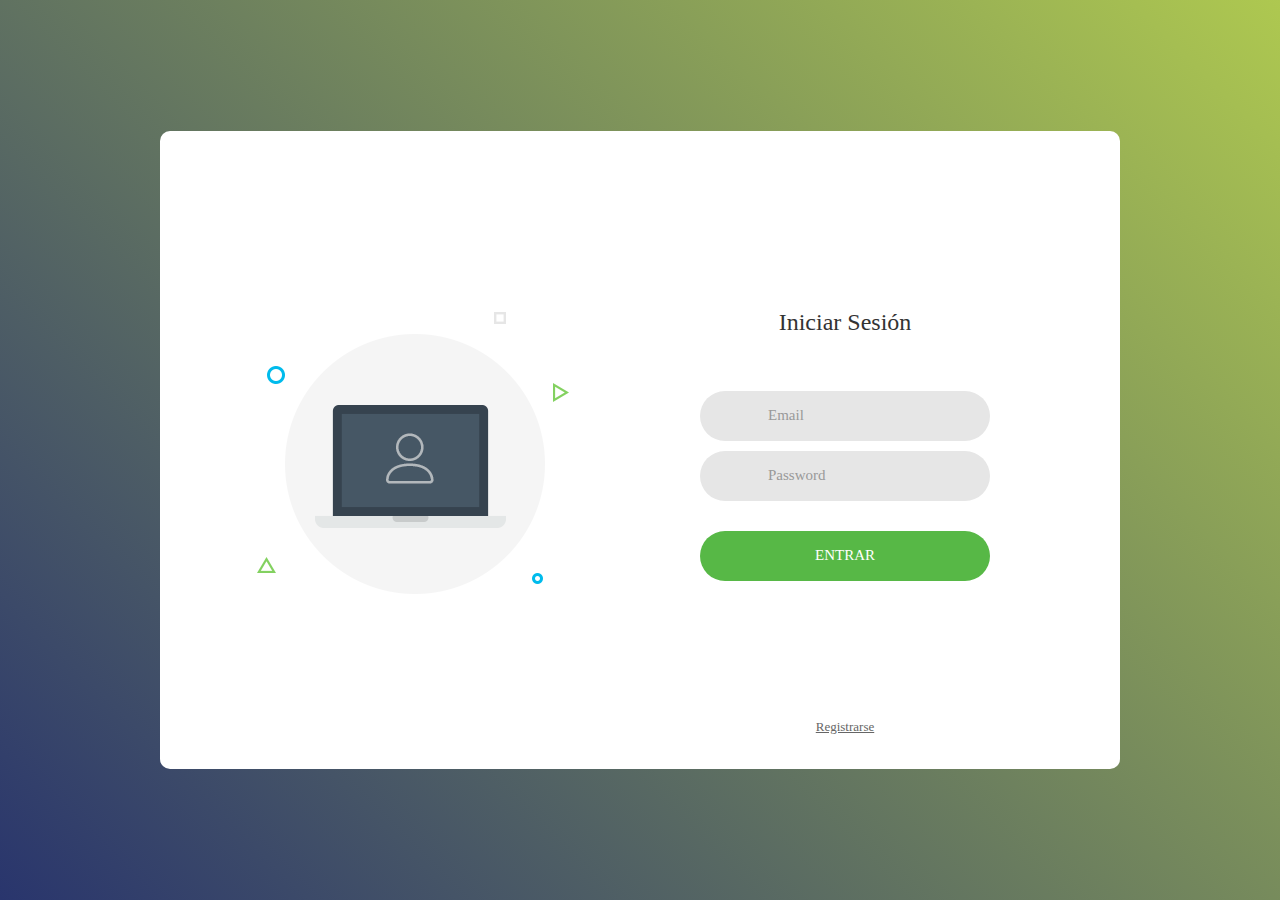
<file: index.html>
<html>
   <head>
      <title>Desarrollo web avanzado</title>
      <meta charset="UTF-8">
	   <meta name="viewport" content="width=device-width, initial-scale=1">
      <link rel="stylesheet" type="text/css" href="estilo.css">
   </head>
   <body>
      <div class="contenedor">
         <div class="login-general">
            <div class="login-screen">
               <div class="login100-pic js-tilt" data-tilt>
                  <img src="img-01.png">
               </div>
               <form action="controller.php" method="POST" class="login-form validate-form">
                  <span class="titulo">
                     Iniciar Sesión
                  </span>
   
                  <div class="wrapper-inputs validate-input" data-validate = "Correo inválido">
                     <input class="input" type="email" name="email" placeholder="Email" required>
                  </div>
   
                  <div class="wrapper-inputs validate-input" data-validate = "La contraseña es requerida">
                     <input class="input" type="password" name="pass" placeholder="Password" requireds>
                  </div>

                  <input type="hidden" name="action" value="login" />

                  <div class="container-login-btn">
                     <button class="login-btn">
                        Entrar
                     </button>
                  </div>

                  <div class="text-center p-t-136">
                     <a class="txt2" href="registro.html">
                        Registrarse
                        <i class="fa fa-long-arrow-right m-l-5" aria-hidden="true"></i>
                     </a>
                  </div>
               </form>
            </div>
         </div>
      </div>
   </body>
</html>
</file>
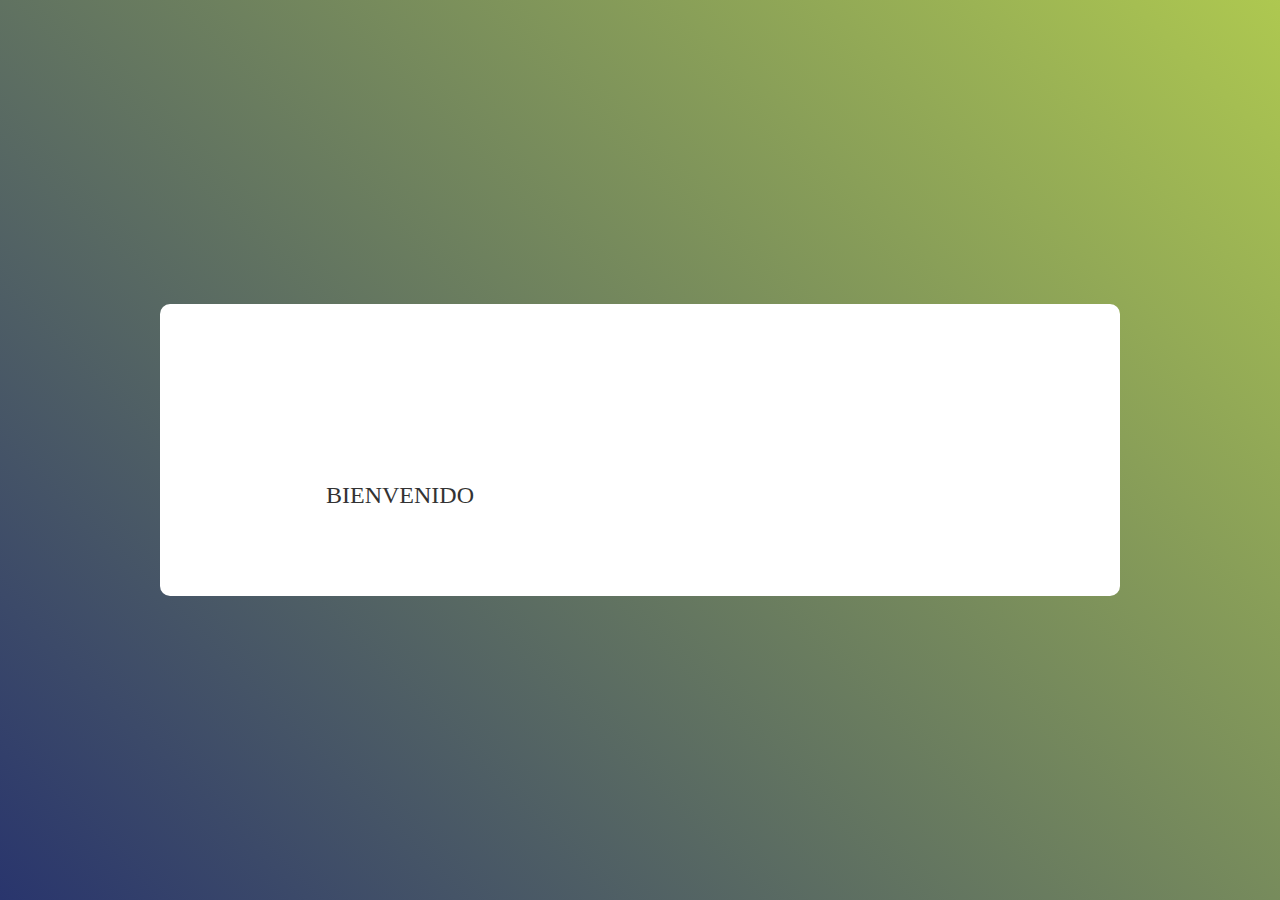
<file: perfil.html>
<html>
    <head>
        <title>Desarrollo web avanzado</title>
        <meta charset="UTF-8">
	    <meta name="viewport" content="width=device-width, initial-scale=1">
        <link rel="stylesheet" type="text/css" href="estilo.css">
   </head>
   <body>
        <div class="contenedor">
            <div class="login-general">
                <div class="login-screen">
                    <form action="controller.php" method="POST" class="login-form validate-form">
                        <span class="titulo">BIENVENIDO</span>
                    </form>
                </div>
            </div>
        </div>
    </body>
</html>
</file>
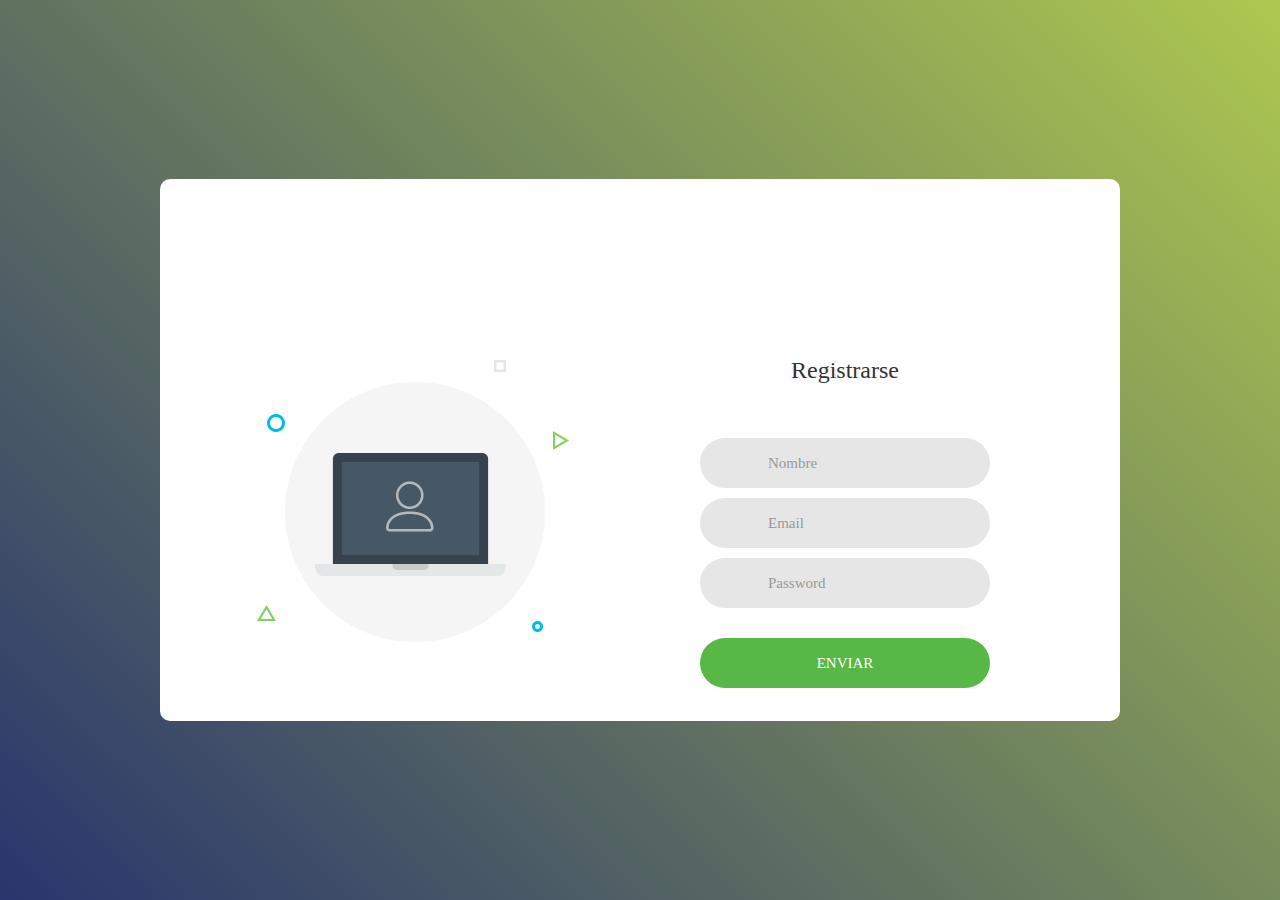
<file: registro.html>
<html>
    <head>
        <title>Desarrollo web avanzado</title>
        <meta charset="UTF-8">
	    <meta name="viewport" content="width=device-width, initial-scale=1">
        <link rel="stylesheet" type="text/css" href="estilo.css">
   </head>
   <body>
        <div class="contenedor">
            <div class="login-general">
                <div class="login-screen">
                    <div class="login100-pic js-tilt" data-tilt>
                        <img src="img-01.png">
                    </div>
                    <form action="controller.php" method="POST" class="login-form validate-form">
                        <span class="titulo">Registrarse</span>

                        <div class="wrapper-inputs validate-input" data-validate = "El nombre es obligatorio">
                            <input class="input" type="text" name="nombre" placeholder="Nombre" required>
                        </div>
    
                        <div class="wrapper-inputs validate-input" data-validate = "Correo inválido" required>
                            <input class="input" type="email" name="email" placeholder="Email">
                        </div>
    
                        <div class="wrapper-inputs validate-input" data-validate = "La contraseña es requerida">
                            <input class="input" type="password" name="pass" placeholder="Password" required>
                        </div>

                        <input type="hidden" name="action" value="registrar" />
                    
                        <div class="container-login-btn">
                            <button class="login-btn">Enviar</button>
                        </div>
                    </form>
                </div>
            </div>
        </div>
    </body>
</html>
</file>
<file: estilo.css>
* {
	margin: 0px; 
	padding: 0px; 
	box-sizing: border-box;
}

body, html {
	height: 100%;
}

h1,h2,h3,h4,h5,h6 {
	margin: 0px;
}

h1,h2,h3,h4,h5,h6 {
	margin: 0px;
}
input {
	outline: none;
	border: none;
}

textarea {
  outline: none;
  border: none;
}

textarea:focus, input:focus {
  border-color: transparent !important;
}

input:focus::-webkit-input-placeholder { color:transparent; }
input:focus:-moz-placeholder { color:transparent; }
input:focus::-moz-placeholder { color:transparent; }
input:focus:-ms-input-placeholder { color:transparent; }

textarea:focus::-webkit-input-placeholder { color:transparent; }
textarea:focus:-moz-placeholder { color:transparent; }
textarea:focus::-moz-placeholder { color:transparent; }
textarea:focus:-ms-input-placeholder { color:transparent; }

input::-webkit-input-placeholder { color: #999999; }
input:-moz-placeholder { color: #999999; }
input::-moz-placeholder { color: #999999; }
input:-ms-input-placeholder { color: #999999; }

textarea::-webkit-input-placeholder { color: #999999; }
textarea:-moz-placeholder { color: #999999; }
textarea::-moz-placeholder { color: #999999; }
textarea:-ms-input-placeholder { color: #999999; }

button {
	outline: none !important;
	border: none;
	background: transparent;
}

button:hover {
	cursor: pointer;
}
.contenedor{
    width: 100%;
    margin: 0 auto;
}

.login-general{
    width: 100%;  
    min-height: 100vh;
    display: -webkit-box;
    display: -webkit-flex;
    display: -moz-box;
    display: -ms-flexbox;
    display: flex;
    flex-wrap: wrap;
    justify-content: center;
    align-items: center;
    padding: 15px;
    background: #9053c7;
    background: -webkit-linear-gradient(-135deg, #aec850, #29356d);
    background: -o-linear-gradient(-135deg, #aec850, #29356d);
    background: -moz-linear-gradient(-135deg, #aec850, #29356d);
    background: linear-gradient(-135deg, #aec850, #29356d);
}

.login-screen{
    width: 960px;
    background: #fff;
    border-radius: 10px;
    overflow: hidden;

    display: -webkit-box;
    display: -webkit-flex;
    display: -moz-box;
    display: -ms-flexbox;
    display: flex;
    flex-wrap: wrap;
    justify-content: space-between;
    padding: 177px 130px 33px 95px;
}
.login100-pic {
    width: 316px;
  }
  
.login100-pic img {
    max-width: 100%;
}


/*---------------form--------------------*/

.login-form{
    width: 290px;
}
    .titulo {
        font-size: 24px;
        color: #333333;
        line-height: 1.2;
        text-align: center;
        width: 100%;
        display: block;
        padding-bottom: 54px;
    }

/*----------------Elementos form--------------------*/
.wrapper-inputs {
    position: relative;
    width: 100%;
    z-index: 1;
    margin-bottom: 10px;
  }
  
.input {
    font-family: Poppins-Medium;
    font-size: 15px;
    line-height: 1.5;
    color: #666666;
    display: block;
    width: 100%;
    background: #e6e6e6;
    height: 50px;
    border-radius: 25px;
    padding: 0 30px 0 68px;
}

.container-login-btn {
    width: 100%;
    display: -webkit-box;
    display: -webkit-flex;
    display: -moz-box;
    display: -ms-flexbox;
    display: flex;
    flex-wrap: wrap;
    justify-content: center;
    padding-top: 20px;
}
  
.login-btn {
    font-family: Montserrat-Bold;
    font-size: 15px;
    line-height: 1.5;
    color: #fff;
    text-transform: uppercase;

    width: 100%;
    height: 50px;
    border-radius: 25px;
    background: #57b846;
    display: -webkit-box;
    display: -webkit-flex;
    display: -moz-box;
    display: -ms-flexbox;
    display: flex;
    justify-content: center;
    align-items: center;
    padding: 0 25px;

    -webkit-transition: all 0.4s;
    -o-transition: all 0.4s;
    -moz-transition: all 0.4s;
    transition: all 0.4s;
}

.login-btn:hover {
    background: #333333;
}

.text-center {text-align: center;}
.p-t-136 {padding-top: 136px;}
.txt2 {
    font-family: Poppins-Regular;
    font-size: 13px;
    line-height: 1.5;
    color: #666666;
  }
</file>
